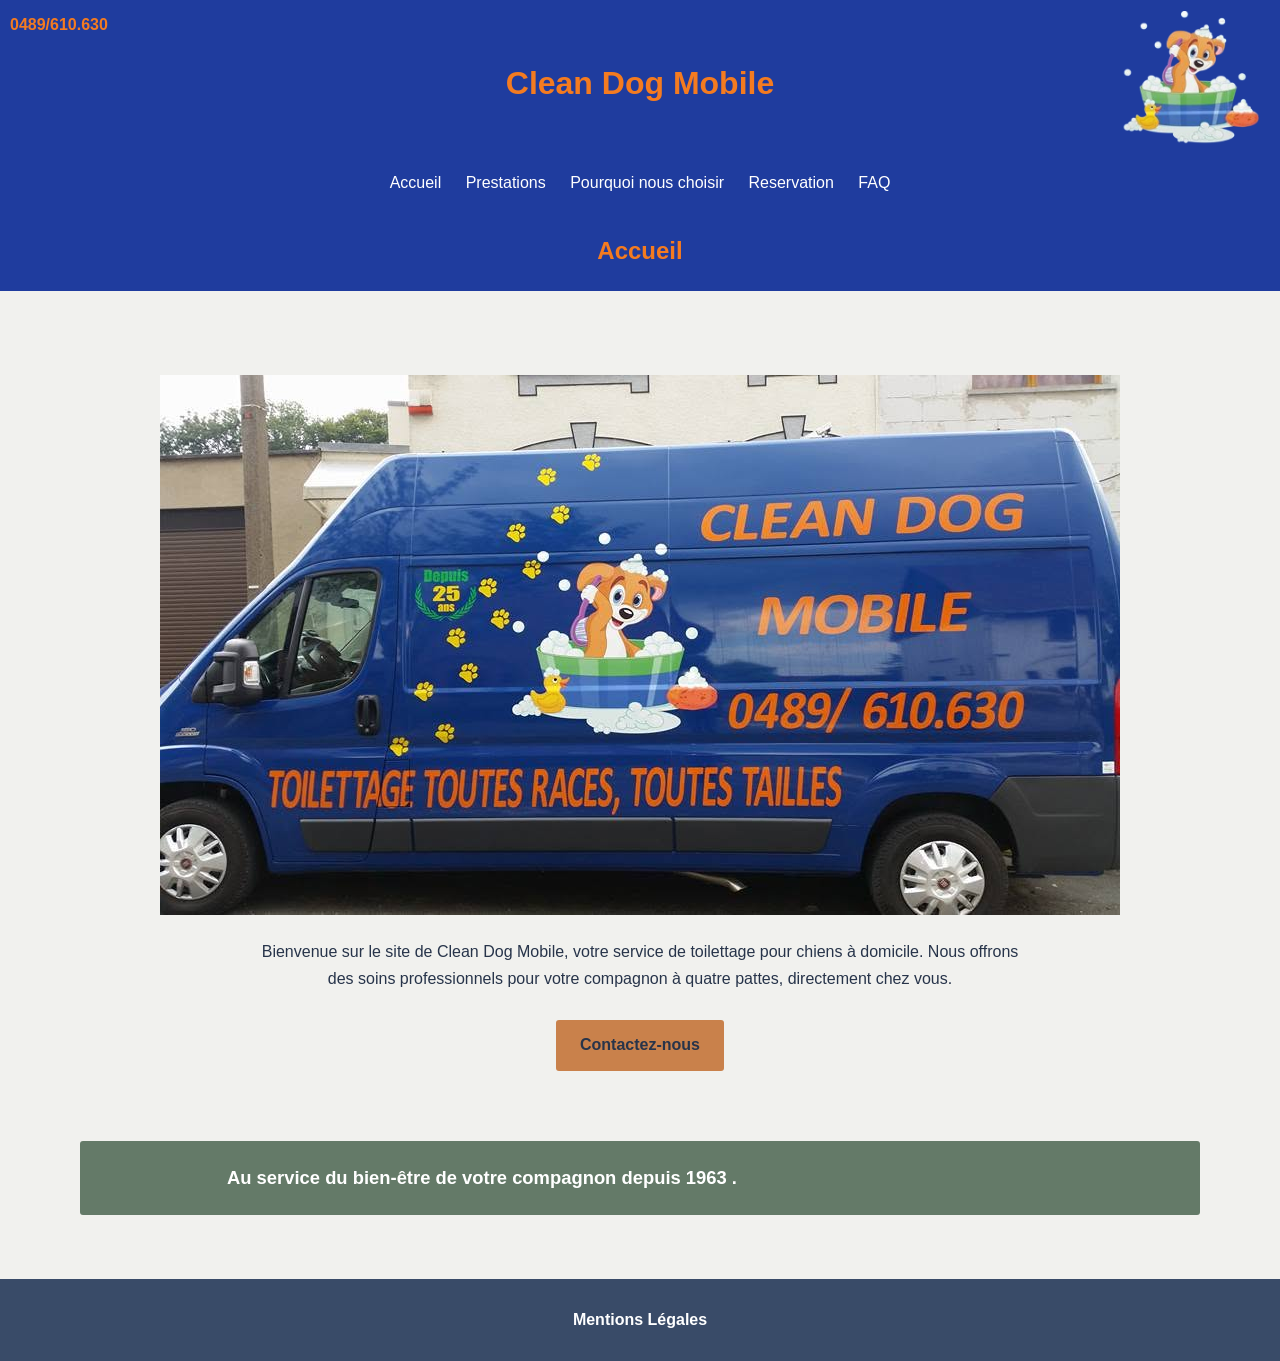
<file: html/index.html>
<!DOCTYPE html>
<html lang="fr">
<head>
    <meta charset="UTF-8">
    <meta name="viewport" content="width=device-width, initial-scale=1.0">
    <title>Clean Dog Mobile</title>
    <link rel="stylesheet" href="../css/style.css">
</head>
<body>
   
    <header>
        <a class="phone-number" href="tel:+32489610630">0489/610.630</a>
        <img src="../images/logo_toilettage.png" alt="Logo Clean Dog Mobile" class="logo">
        <div class="header-branding">
            <h1>Clean Dog Mobile</h1>
        </div>
        <nav>
            <ul>
                <li><a href="index.html">Accueil</a></li>
                <li><a href="prestations.html">Prestations</a></li>
                <li><a href="pourquoi.html">Pourquoi nous choisir</a></li>
                <li><a href="reservation.html">Reservation</a></li>              
                <li><a href="faq.html">FAQ</a></li>
            </ul>
            <h1>Accueil</h1>
        </nav>
    </header>

    <main>
        <section>
            <img src="../images/camionnette.jpg" alt="Camionnette Clean Dog Mobile" class="camionette">
            <p>Bienvenue sur le site de Clean Dog Mobile, votre service de toilettage pour chiens à domicile. Nous offrons des soins professionnels pour votre compagnon à quatre pattes, directement chez vous.</p>
            <button class="contact-button" onclick="window.location.href='contact.html'">Contactez-nous</button>
        </section>

        <section class="experience">
            <p>Au service du bien-être de votre compagnon depuis 1963 .</p>
        </section>
    </main>

    <footer>
        <a href="mentions.html" class="footer-link">Mentions Légales</a>
    </footer>
</body>
</html>
</file>
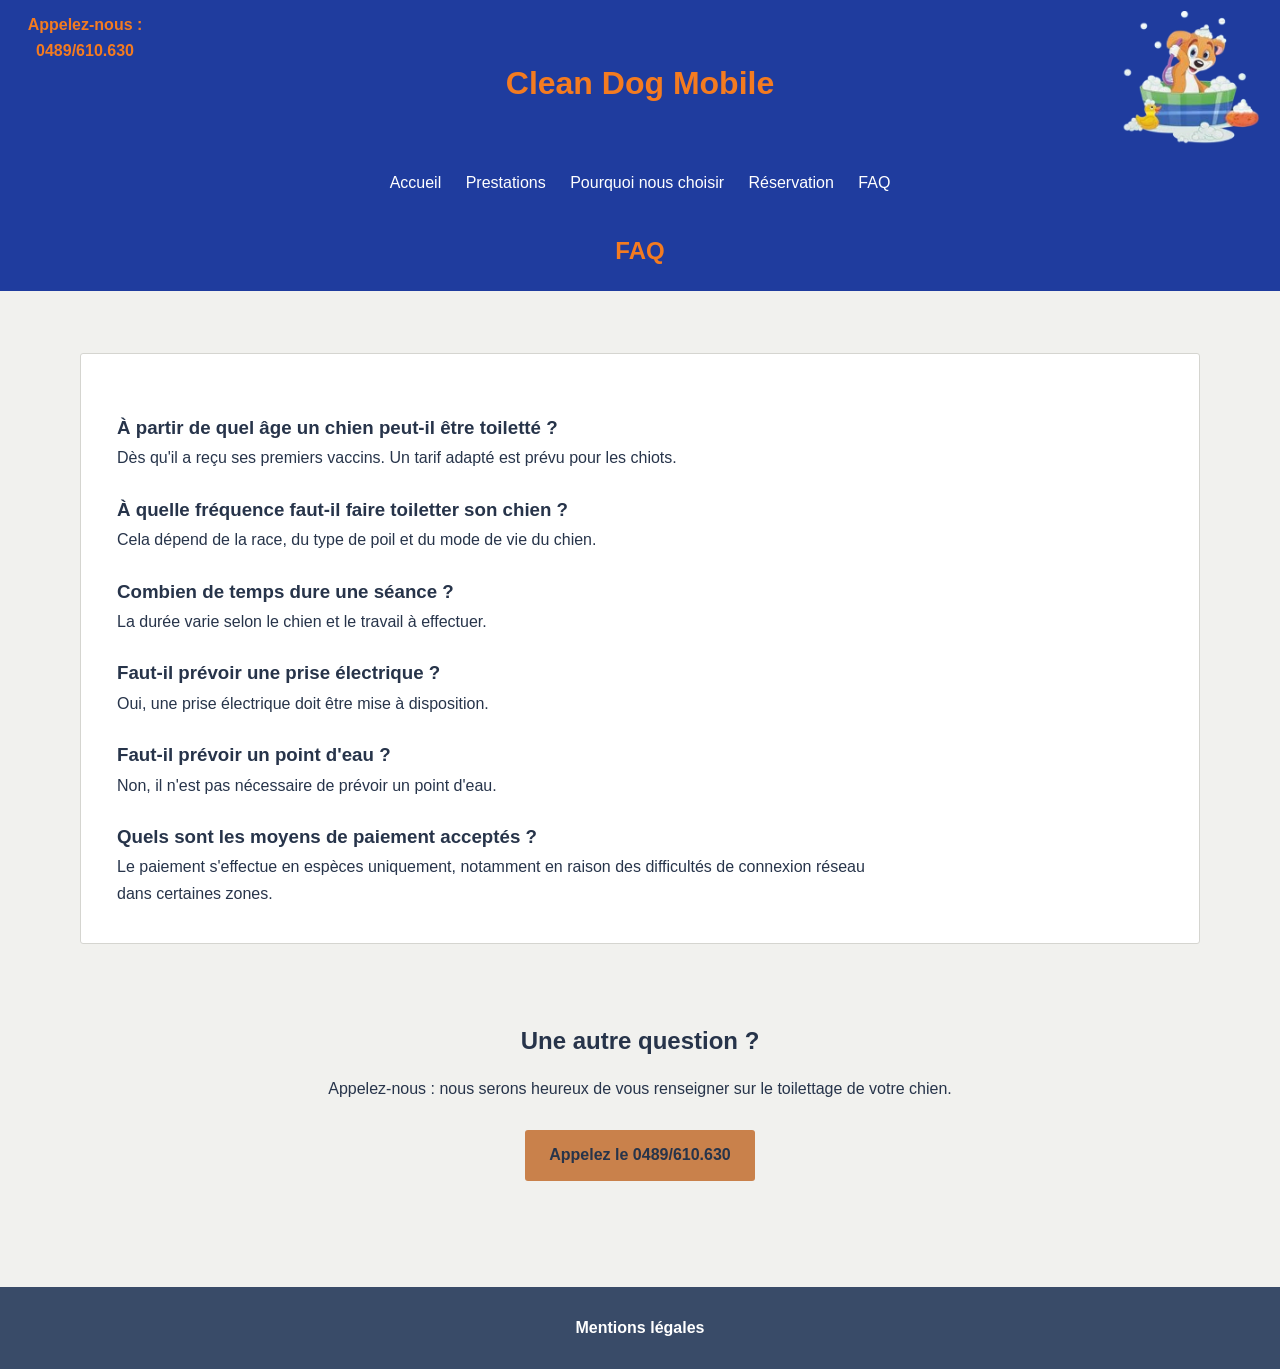
<file: html/faq.html>
<!DOCTYPE html>
<html lang="fr">
<head>
    <meta charset="UTF-8">
    <meta name="viewport" content="width=device-width, initial-scale=1.0">
    <title>Questions fréquentes | Clean Dog Mobile</title>
    <link rel="stylesheet" href="../css/style.css">
</head>
<body>
    <header>
        <a class="phone-number" href="tel:+32489610630">Appelez-nous : 0489/610.630</a>
        <div class="header-branding">
            <h1>Clean Dog Mobile</h1>
        </div>
        <img src="../images/logo_toilettage.png" alt="Logo Clean Dog Mobile" class="logo">
        <nav aria-label="Navigation principale">
            <ul>
                <li><a href="index.html">Accueil</a></li>
                <li><a href="prestations.html">Prestations</a></li>
                <li><a href="pourquoi.html">Pourquoi nous choisir</a></li>
                <li><a href="reservation.html">Réservation</a></li>
                <li><a href="faq.html" aria-current="page">FAQ</a></li>
            </ul>
            <h1>FAQ</h1>
        </nav>
    </header>

    <main>
        <section class="faq-item">
            <h3>À partir de quel âge un chien peut-il être toiletté ?</h3>
            <p>Dès qu'il a reçu ses premiers vaccins. Un tarif adapté est prévu pour les chiots.</p>

            <h3>À quelle fréquence faut-il faire toiletter son chien ?</h3>
            <p>Cela dépend de la race, du type de poil et du mode de vie du chien.</p>

            <h3>Combien de temps dure une séance ?</h3>
            <p>La durée varie selon le chien et le travail à effectuer.</p>

            <h3>Faut-il prévoir une prise électrique ?</h3>
            <p>Oui, une prise électrique doit être mise à disposition.</p>

            <h3>Faut-il prévoir un point d'eau ?</h3>
            <p>Non, il n'est pas nécessaire de prévoir un point d'eau.</p>

            <h3>Quels sont les moyens de paiement acceptés ?</h3>
            <p>Le paiement s'effectue en espèces uniquement, notamment en raison des difficultés de connexion réseau dans certaines zones.</p>
        </section>
        <section>
            <h2>Une autre question ?</h2>
            <p>Appelez-nous : nous serons heureux de vous renseigner sur le toilettage de votre chien.</p>
            <a class="contact-button" href="tel:+32489610630">Appelez le 0489/610.630</a>
        </section>
    </main>

    <footer>
        <a href="mentions.html" class="footer-link">Mentions légales</a>
    </footer>
</body>
</html>
</file>
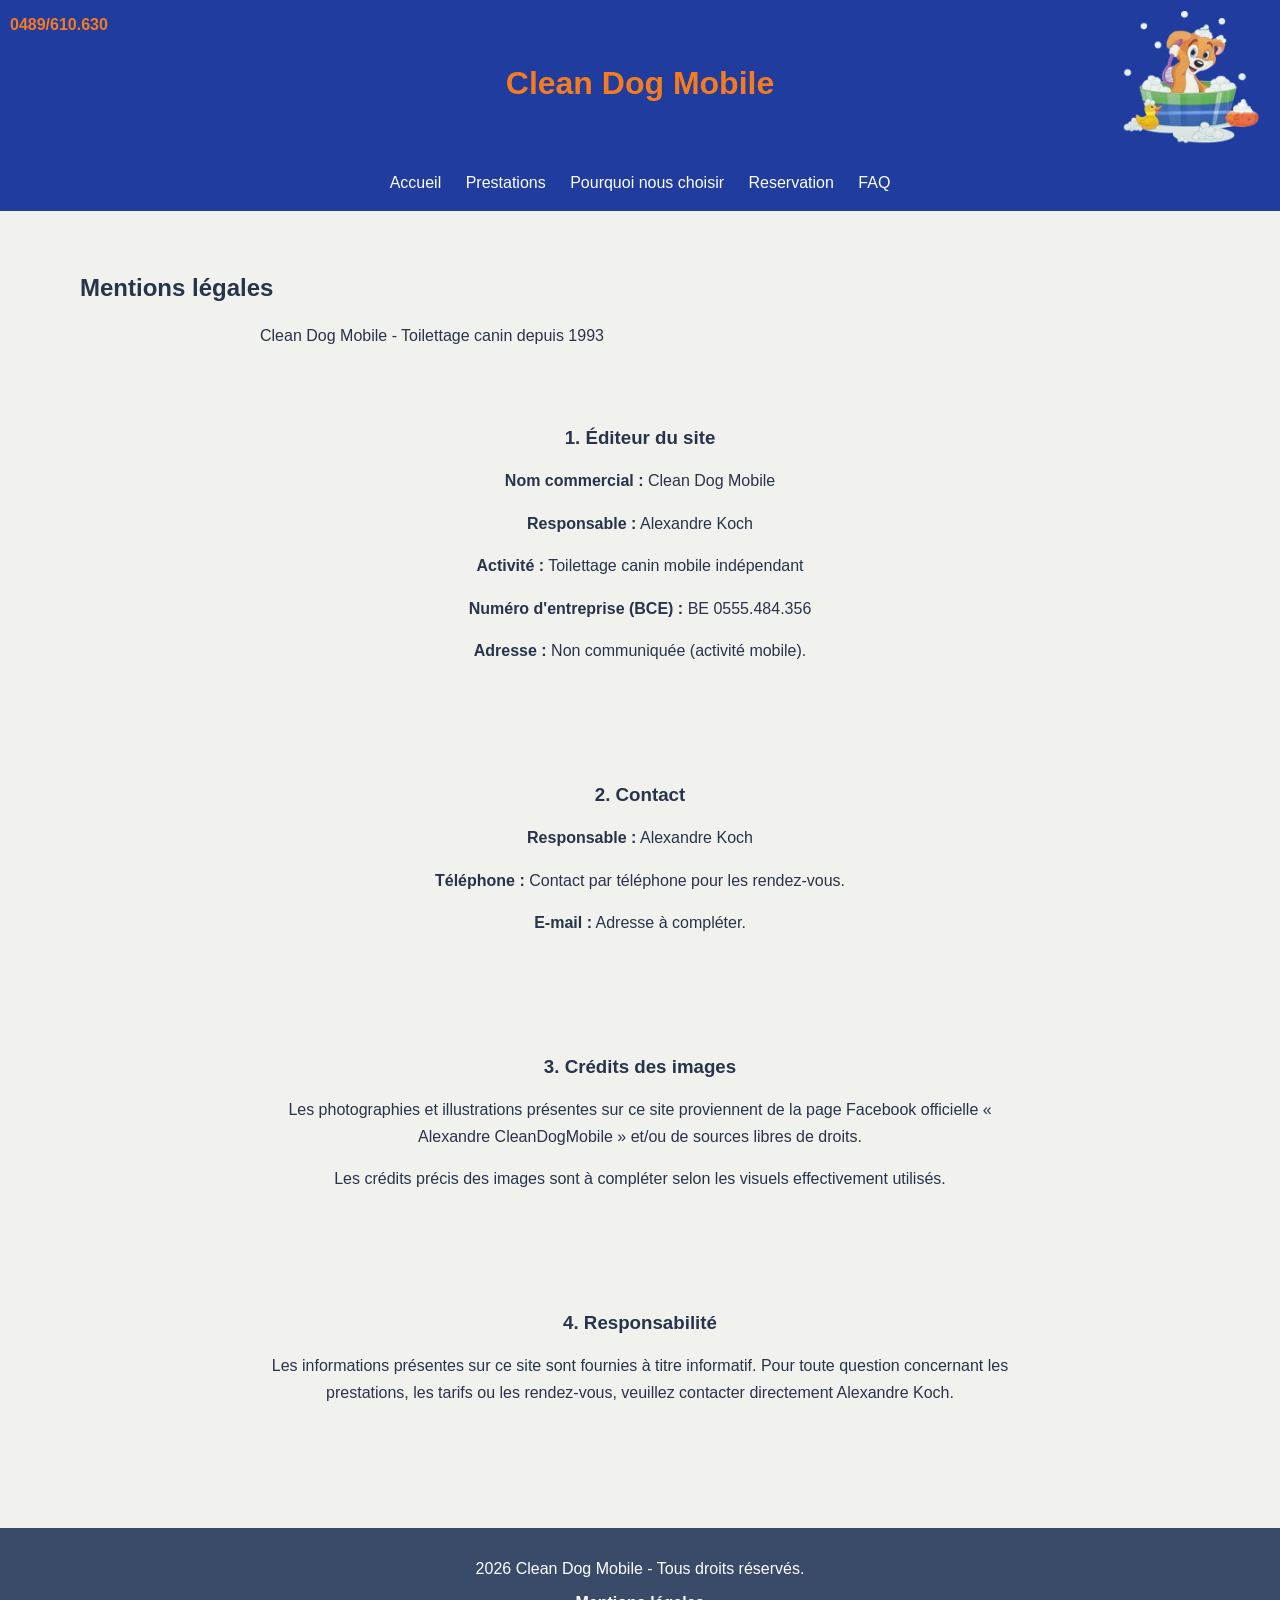
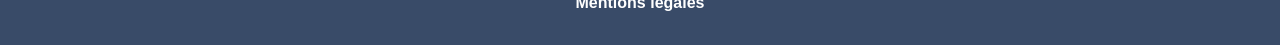
<file: html/mentions.html>
<!DOCTYPE html>
<html lang="fr">
<head>
    <meta charset="UTF-8">
    <meta name="viewport" content="width=device-width, initial-scale=1.0">
    <title>Clean Dog Mobile</title>
    <link rel="stylesheet" href="../css/style.css">
</head>
<body>
    <header>
        <a class="phone-number" href="tel:+32489610630">0489/610.630</a>
        <img src="../images/logo_toilettage.png" alt="Logo Clean Dog Mobile" class="logo">
        <div class="header-branding">
            <h1>Clean Dog Mobile</h1>
        </div>
        <nav>
            <ul>
                <li><a href="index.html">Accueil</a></li>
                <li><a href="prestations.html">Prestations</a></li>
                <li><a href="pourquoi.html">Pourquoi nous choisir</a></li>
                <li><a href="reservation.html">Reservation</a></li>              
                <li><a href="faq.html">FAQ</a></li>
            </ul>
        </nav>
    </header>

    <main>
        <h2>Mentions légales</h2>
        <p>Clean Dog Mobile - Toilettage canin depuis 1993</p>
        <section>
            <h3>1. Éditeur du site</h3>
            <p><strong>Nom commercial :</strong> Clean Dog Mobile</p>
            <p><strong>Responsable :</strong> Alexandre Koch</p>
            <p><strong>Activité :</strong> Toilettage canin mobile indépendant</p>
            <p><strong>Numéro d'entreprise (BCE) :</strong> BE 0555.484.356</p>
            <p><strong>Adresse :</strong> Non communiquée (activité mobile).</p>
        </section>

        <section>
            <h3>2. Contact</h3>
            <p><strong>Responsable :</strong> Alexandre Koch</p>
            <p><strong>Téléphone :</strong> Contact par téléphone pour les rendez-vous.</p>
            <p><strong>E-mail :</strong> Adresse à compléter.</p>
        </section>

        <section>
            <h3>3. Crédits des images</h3>
            <p>
                Les photographies et illustrations présentes sur ce site
                proviennent de la page Facebook officielle
                « Alexandre CleanDogMobile » et/ou de sources libres de droits.
            </p>
            <p>
                Les crédits précis des images sont à compléter selon
                les visuels effectivement utilisés.
            </p>
        </section>



        <section>
            <h3>4. Responsabilité</h3>
            <p>
                Les informations présentes sur ce site sont fournies
                à titre informatif. Pour toute question concernant
                les prestations, les tarifs ou les rendez-vous,
                veuillez contacter directement Alexandre Koch.
            </p>
        </section>

    </main>

    <footer>
        <p>2026 Clean Dog Mobile - Tous droits réservés.</p>
        <a href="mentions.html" class="footer-link">Mentions légales</a>
    </footer>       
</body>

</html>
</file>
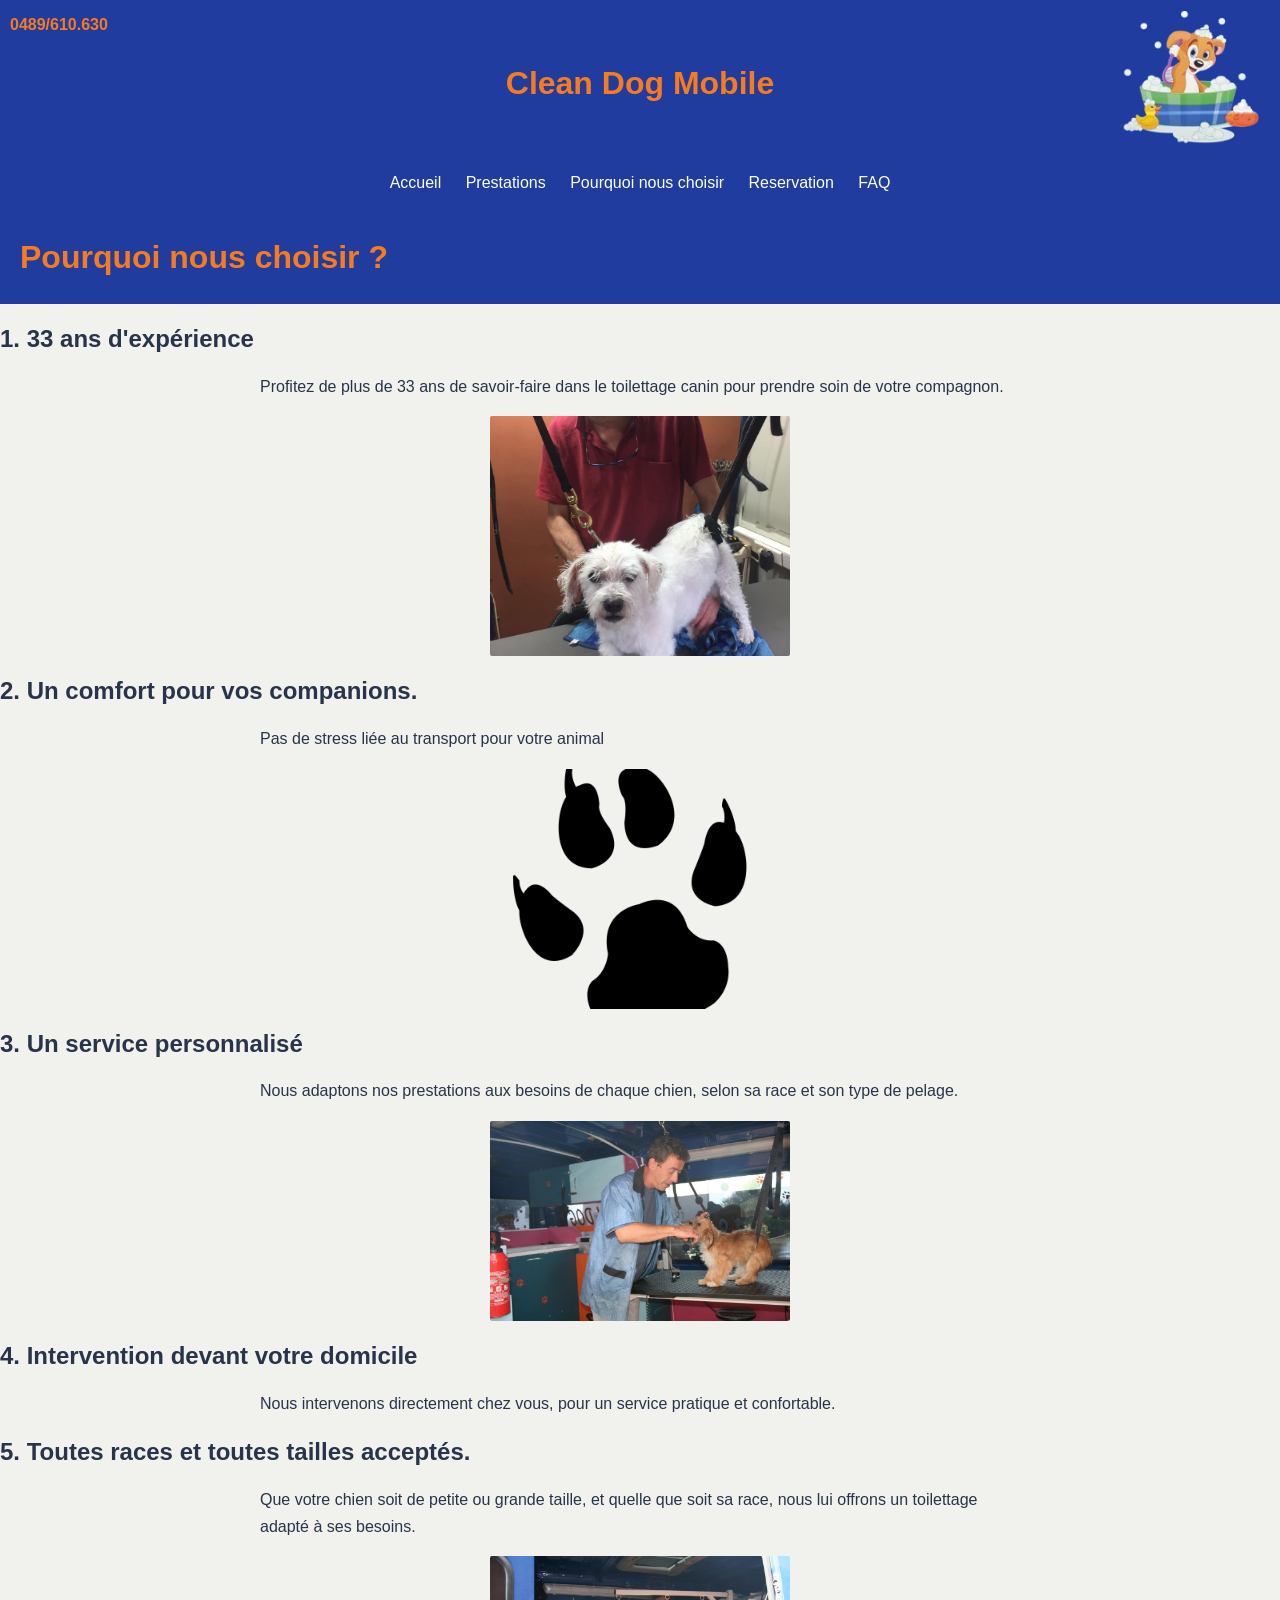
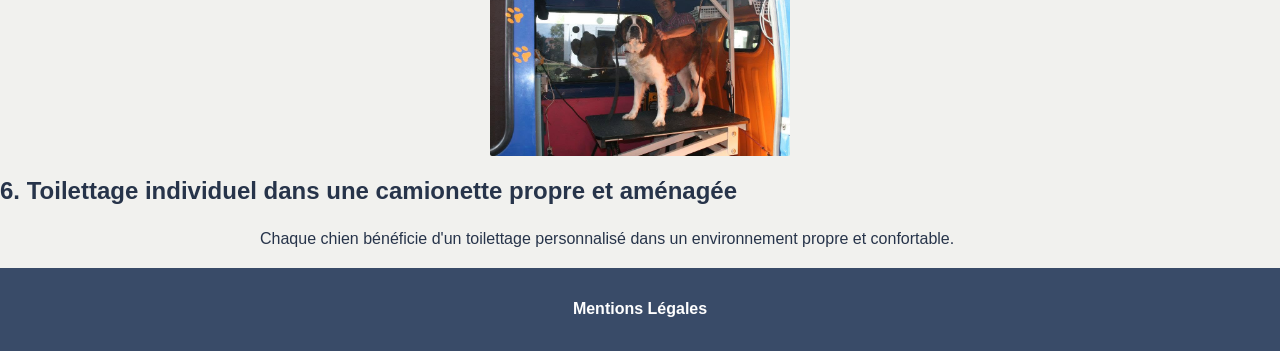
<file: html/pourquoi.html>
<!DOCTYPE html>
<html lang="en">
<head>
    <meta charset="UTF-8">
    <meta name="viewport" content="width=device-width, initial-scale=1.0">
    <title>Clean Dog Mobile</title>
    <link rel="stylesheet" href="../css/style.css">
</head>
<body>
    <header>
        <a class="phone-number" href="tel:+32489610630">0489/610.630</a>
        <img src="../images/logo_toilettage.png" alt="Logo Clean Dog Mobile" class="logo">
        <div class="header-branding">
            <h1>Clean Dog Mobile</h1>
        </div>
        <nav>
            <ul>
                <li><a href="index.html">Accueil</a></li>
                <li><a href="prestations.html">Prestations</a></li>
                <li><a href="pourquoi.html">Pourquoi nous choisir</a></li>
                <li><a href="reservation.html">Reservation</a></li>              
                <li><a href="faq.html">FAQ</a></li>
            </ul>
        </nav>
    </header>

        <h1>Pourquoi nous choisir ?</h1>
        <h2>1. 33 ans d'expérience</h2>
        <p>Profitez de plus de 33 ans de savoir-faire dans le toilettage canin pour prendre soin de votre compagnon.</p>
        <img src="../images/chienblanc.jpg" alt="chien blanc" class="image">


        <h2>2. Un comfort pour vos companions.</h2>
        <p>Pas de stress liée au transport pour votre animal</p>
        <img src="../images/pattes.png" alt="pattes de chien" class="image">

        <h2>3. Un service personnalisé</h2>
        <p>Nous adaptons nos prestations aux besoins de chaque chien, selon sa race et son type de pelage.</p>
        <img src="../images/petitchien.jpg" alt="petit chien" class="image">
        
        <h2>4. Intervention devant votre domicile</h2>
        <p>Nous intervenons directement chez vous, pour un service pratique et confortable.</p>
        
        <h2>5. Toutes races et toutes tailles acceptés.</h2>
        <p>Que votre chien soit de petite ou grande taille, et quelle que soit sa race, nous lui offrons un toilettage adapté à ses besoins.</p>
        <img src="../images/saintbernard.jpg" alt="saint_bernard" class="image">
        
        <h2>6. Toilettage individuel dans une camionette propre et aménagée</h2>
        <p>Chaque chien bénéficie d'un toilettage personnalisé dans un environnement propre et confortable.</p>
      
    
        <footer>
        <a href="mentions.html" class="footer-link">Mentions Légales </a>
    </footer>       

  
    
    
</body>

</html>
</file>
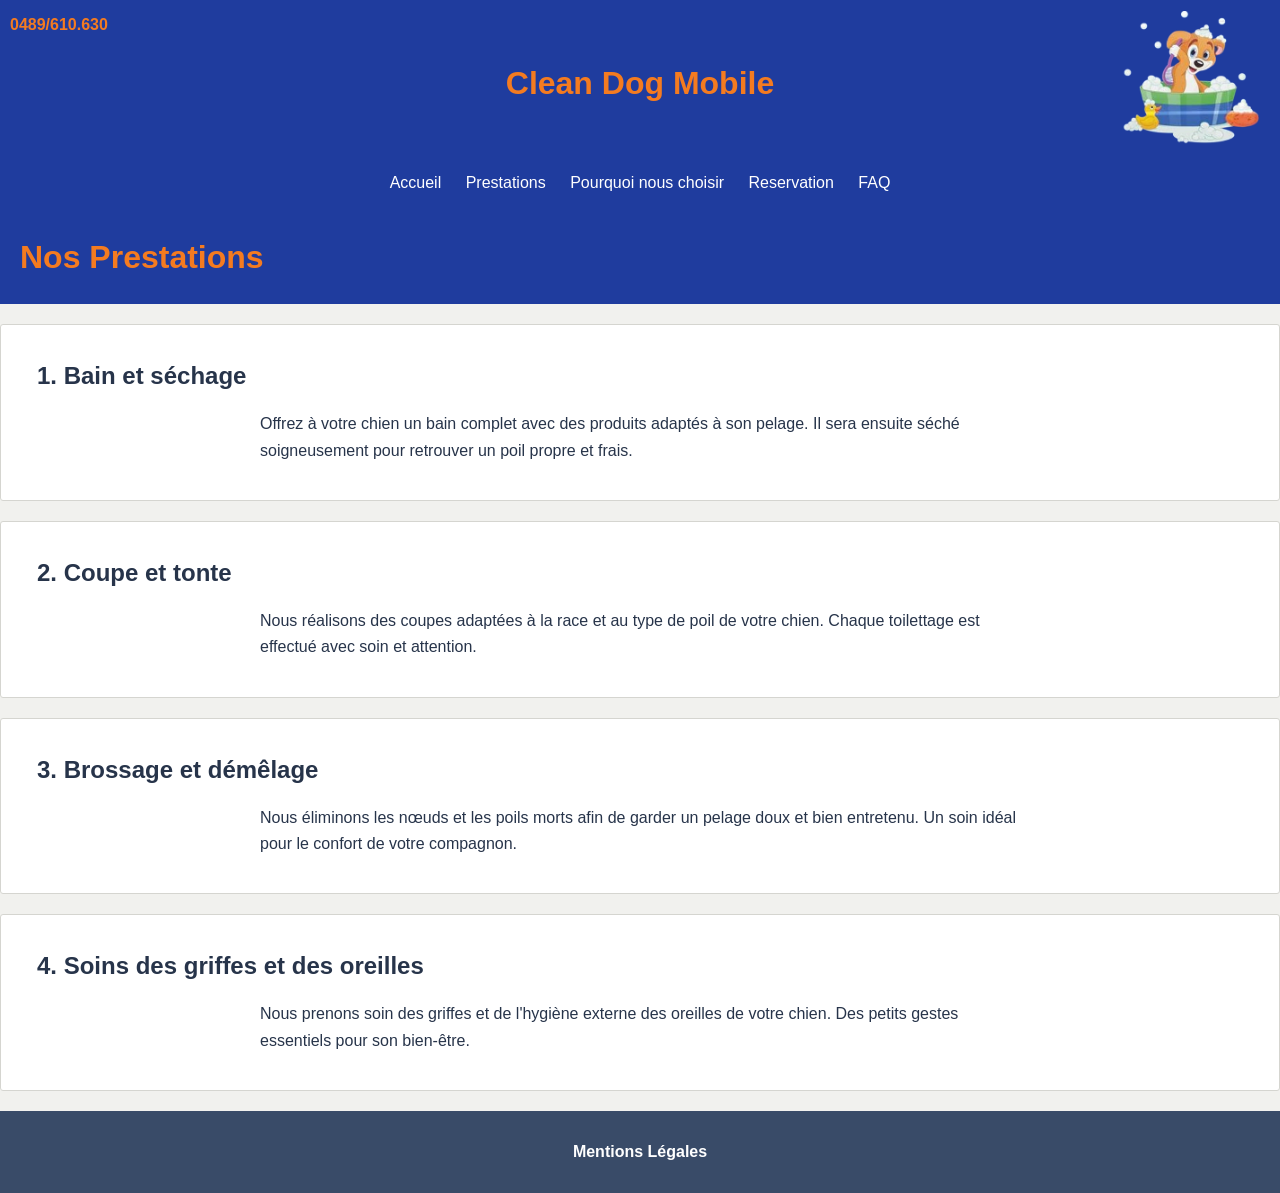
<file: html/prestations.html>
<!DOCTYPE html>
<html lang="en">
<head>
    <meta charset="UTF-8">
    <meta name="viewport" content="width=device-width, initial-scale=1.0">
    <title>Clean Dog Mobile</title>
    <link rel="stylesheet" href="../css/style.css">
</head>
<body>
    <header>
        <a class="phone-number" href="tel:+32489610630">0489/610.630</a>
        <img src="../images/logo_toilettage.png" alt="Logo Clean Dog Mobile" class="logo">
        <div class="header-branding">
            <h1>Clean Dog Mobile</h1>
        </div>

        <nav>
            <ul>
                <li><a href="index.html">Accueil</a></li>
                <li><a href="prestations.html">Prestations</a></li>
                <li><a href="pourquoi.html">Pourquoi nous choisir</a></li>
                <li><a href="reservation.html">Reservation</a></li>
                <li><a href="faq.html">FAQ</a></li>
            </ul>
        </nav>
    </header>

    <h1>Nos Prestations</h1>

    <section class="prestation">
        <h2>1. Bain et séchage</h2>
        <p>Offrez à votre chien un bain complet avec des produits adaptés à son pelage. Il sera ensuite séché soigneusement pour retrouver un poil propre et frais.</p>
    </section>

    <section class="prestation">
        <h2>2. Coupe et tonte</h2>
        <p>Nous réalisons des coupes adaptées à la race et au type de poil de votre chien. Chaque toilettage est effectué avec soin et attention.</p>
    </section>

    <section class="prestation">
        <h2>3. Brossage et démêlage</h2>
        <p>Nous éliminons les nœuds et les poils morts afin de garder un pelage doux et bien entretenu. Un soin idéal pour le confort de votre compagnon.</p>
    </section>

    <section class="prestation">
        <h2>4. Soins des griffes et des oreilles</h2>
        <p>Nous prenons soin des griffes et de l'hygiène externe des oreilles de votre chien. Des petits gestes essentiels pour son bien-être.</p>
    </section>

    <footer>
        <a href="mentions.html" class="footer-link">Mentions Légales</a>
    </footer>
</body>
</html>
</file>
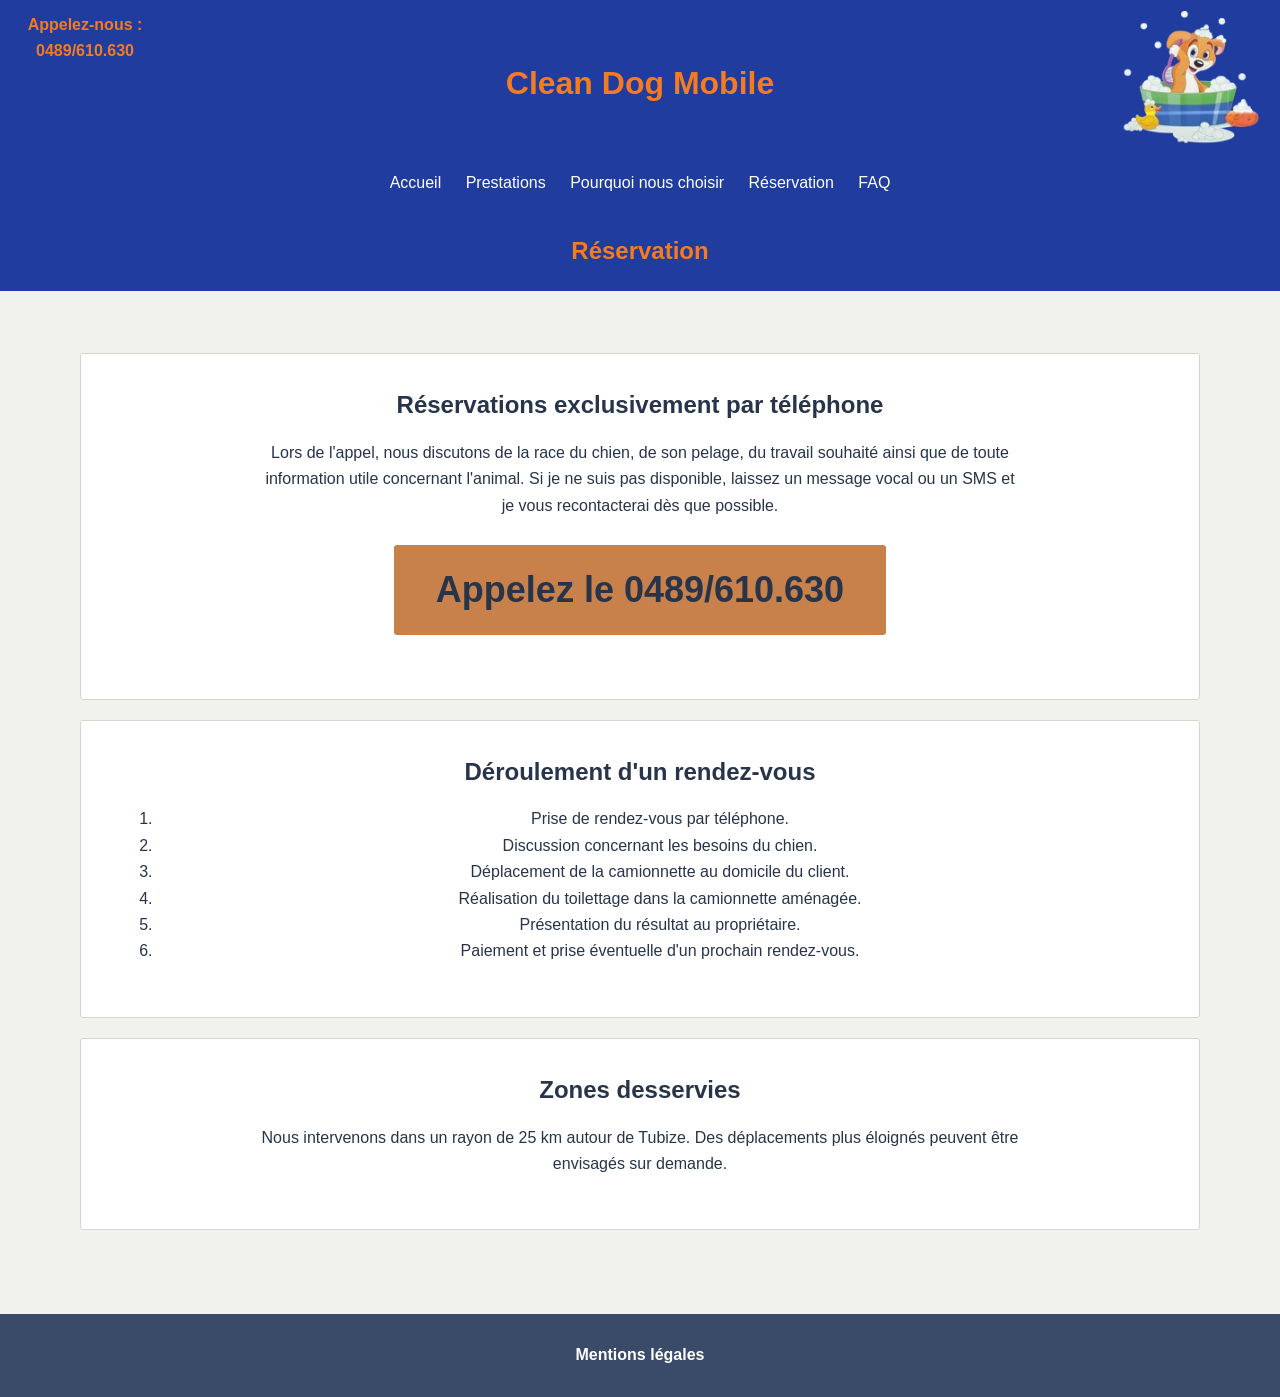
<file: html/reservation.html>
<!DOCTYPE html>
<html lang="fr">
<head>
    <meta charset="UTF-8">
    <meta name="viewport" content="width=device-width, initial-scale=1.0">
    <title>Réservation | Clean Dog Mobile</title>
    <link rel="stylesheet" href="../css/style.css">
</head>
<body>
    <header>
        <a class="phone-number" href="tel:+32489610630">Appelez-nous : 0489/610.630</a>
        <div class="header-branding">
            <h1>Clean Dog Mobile</h1>
        </div>
        <img src="../images/logo_toilettage.png" alt="Logo Clean Dog Mobile" class="logo">
        <nav aria-label="Navigation principale">
            <ul>
                <li><a href="index.html">Accueil</a></li>
                <li><a href="prestations.html">Prestations</a></li>
                <li><a href="pourquoi.html">Pourquoi nous choisir</a></li>
                <li><a href="reservation.html" aria-current="page">Réservation</a></li>
                <li><a href="faq.html">FAQ</a></li>
            </ul>
            <h1>Réservation</h1>
        </nav>
    </header>

    <main>
        <section class="reservation-box">
            <h2>Réservations exclusivement par téléphone</h2>
            <p>Lors de l'appel, nous discutons de la race du chien, de son pelage, du travail souhaité ainsi que de toute information utile concernant l'animal. Si je ne suis pas disponible, laissez un message vocal ou un SMS et je vous recontacterai dès que possible.</p>
            <a class="contact-button bien gros" href="tel:+32489610630">Appelez le 0489/610.630</a>
        </section>

        <section class="reservation-box">
            <h2>Déroulement d'un rendez-vous</h2>
            <ol>
                <li>Prise de rendez-vous par téléphone.</li>
                <li>Discussion concernant les besoins du chien.</li>
                <li>Déplacement de la camionnette au domicile du client.</li>
                <li>Réalisation du toilettage dans la camionnette aménagée.</li>
                <li>Présentation du résultat au propriétaire.</li>
                <li>Paiement et prise éventuelle d'un prochain rendez-vous.</li>
            </ol>
        </section>

        <section class="reservation-box">
            <h2>Zones desservies</h2>
            <p>Nous intervenons dans un rayon de 25 km autour de Tubize. Des déplacements plus éloignés peuvent être envisagés sur demande.</p>
        </section>
    </main>

    <footer>
        <a href="mentions.html" class="footer-link">Mentions légales</a>
    </footer>
</body>
</html>
</file>
<file: css/style.css>
:root {
    --blue: #394B68;
    --navy: #27344A;
    --orange: #C9814B;
    --yellow: #D8C78D;
    --pale-blue: #E8E8E5;
    --white: #FFFFFF;
    --green: #647A68;
    --shadow: none;
}

* {
    box-sizing: border-box;
}

html {
    scroll-behavior: smooth;
}

body {
    min-width: 320px;
    margin: 0;
    color: var(--navy);
    background: #F1F1EE;
    font-family: Arial, sans-serif;
    line-height: 1.65;
}

header {
    display: grid;
    grid-template-columns: 170px 1fr 170px;
    align-items: center;
    background-color: #1F3C9E;
    text-align: center;
}

h1 {
    grid-column: 2;
    grid-row: 1;
    margin: 0;
    padding: 20px;
    color: #F47B20;
    background-color: #1F3C9E;
}

.phone-number {
    grid-column: 1;
    grid-row: 1;
    justify-self: start;
    align-self: start;
    margin: 12px 10px;
    color: #F47B20;
    font-weight: bold;
    text-decoration: none;
}

.header-branding {
    grid-column: 2;
    grid-row: 1;
}

.header-branding h1 {
    grid-column: auto;
    grid-row: auto;
    padding-bottom: 8px;
}

nav {
    grid-column: 1 / -1;
    grid-row: 2;
    background-color: #1F3C9E;
}

nav ul {
    margin: 0;
    padding: 15px;
    list-style: none;
}

nav li {
    display: inline;
    margin: 0 10px;
}

nav a {
    color: #FFFFFF;
    text-decoration: none;
}

nav a:hover {
    color: #F7C51E;
}

.logo {
    grid-column: 3;
    grid-row: 1;
    display: block;
    width: 140px;
    max-width: 100%;
    height: auto;
    margin: 10px;
}

@media (max-width: 480px) {
    header {
        grid-template-columns: 1fr 90px;
    }

    .logo {
        grid-column: 2;
        grid-row: 1 / 3;
        align-self: center;
        width: 80px;
    }

    header h1 {
        grid-column: 1;
        grid-row: 2;
        padding: 16px 4px;
        font-size: 1.5rem;
    }

    .header-branding {
        grid-column: 1;
        grid-row: 2;
    }

    .header-branding h1 {
        padding: 16px 4px 8px;
    }

    .phone-number {
        font-size: 2px;
        grid-column: 1;
        grid-row: 1;
        margin: 10px 4px;
    }

    nav {
        grid-row: 3;
    }
}

main {
    width: min(1120px, calc(100% - 36px));
    min-height: 55vh;
    margin: 0 auto;
    padding: 42px 0 64px;
}

main > h1 {
    margin: 0 0 28px;
    padding: 0;
    color: var(--navy);
    background: transparent;
    font-size: clamp(2rem, 5vw, 3.2rem);
    grid-column: auto;
    grid-row: auto;
    line-height: 1.15;
    text-align: center;
}

h2,
h3,
h4 {
    color: var(--navy);
    line-height: 1.25;
}

p {
    max-width: 760px;
    margin: 16px auto;
}

section {
    padding: clamp(22px, 4vw, 42px);
    text-align: center;
}

.hero {
    overflow: hidden;
    padding: 0;
    background: var(--white);
    border-radius: 3px;
    box-shadow: var(--shadow);
}

.hero .camionette {
    display: block;
    width: 100%;
    max-height: 480px;
    object-fit: cover;
}

.hero-content {
    padding: clamp(24px, 5vw, 52px);
}

.hero-content h2 {
    margin: 0;
    font-size: clamp(1.7rem, 4vw, 2.6rem);
}

.hero-content p {
    font-size: 1.1rem;
}

.experience {
    margin-top: 28px;
    padding: 22px;
    color: var(--white);
    background: var(--green);
    border-radius: 3px;
    text-align: center;
}

.experience p {
    margin: 0;
    font-size: 1.15rem;
    font-weight: 700;
}

.contact-button {
    display: inline-flex;
    min-height: 48px;
    align-items: center;
    justify-content: center;
    margin: 12px 6px 0;
    padding: 12px 24px;
    color: var(--navy);
    background: var(--orange);
    border: 0;
    border-radius: 3px;
    cursor: pointer;
    font: inherit;
    font-weight: 800;
    text-align: center;
    text-decoration: none;
    transition: background-color 160ms ease;
}

.contact-button:hover,
.contact-button:focus-visible {
    background: #B87343;
}

.contact-button.bien.gros {
    min-width: min(420px, 100%);
    min-height: 88px;
    margin: 10px auto 28px;
    padding: 24px 42px;
    border-radius: 3px;
    font-size: clamp(1.5rem, 4vw, 2.25rem);
    line-height: 1.15;
    box-shadow: none;
}

.prestation,
.faq-item,
.reservation-box,
.legal-card,
.reason-card {
    margin: 20px 0;
    padding: clamp(22px, 4vw, 36px);
    background: var(--white);
    border: 1px solid #D5D5D0;
    border-radius: 3px;
    box-shadow: none;
}

.prestation {
    text-align: left;
}

.prestation h2 {
    margin-top: 0;
}

.prestation p,
.reason-card p {
    margin-bottom: 0;
}

.reason-card {
    display: grid;
    grid-template-columns: minmax(0, 1fr) minmax(180px, 300px);
    align-items: center;
    gap: 28px;
    text-align: left;
}

.reason-card:nth-of-type(even) {
    grid-template-columns: minmax(180px, 300px) minmax(0, 1fr);
}

.reason-card:nth-of-type(even) img {
    grid-column: 1;
    grid-row: 1;
}

.reason-card:nth-of-type(even) div {
    grid-column: 2;
    grid-row: 1;
}

.reason-card h2 {
    margin-top: 0;
}

.image {
    display: block;
    width: 100%;
    max-width: 300px;
    max-height: 240px;
    margin: 0 auto;
    object-fit: cover;
    border-radius: 2px;
}

.faq-item {
    text-align: left;
}

.faq-item h2 {
    margin-top: 0;
    text-align: center;
}

.faq-item h3 {
    margin: 26px 0 4px;
}

.faq-item p {
    margin: 6px 0 0;
}

.reservation-box {
    text-align: center;
}

.reservation-box ul,
main > ol {
    max-width: 760px;
    margin: 24px auto;
    padding-left: 28px;
    text-align: left;
    line-height: 1.9;
}

.reservation-box h2 {
    margin-top: 0;
}

.legal-card {
    text-align: left;
}

.legal-card h3 {
    margin-top: 0;
}

footer {
    padding: 28px 18px;
    color: var(--white);
    background: var(--blue);
    text-align: center;
}

footer p {
    margin: 0 auto 8px;
}

.footer-link {
    color: var(--white);
    font-weight: 700;
    text-decoration: none;
}

.footer-link:hover,
.footer-link:focus-visible {
    color: var(--yellow);
}

:focus-visible {
    outline: 3px solid var(--yellow);
    outline-offset: 3px;
}

@media (max-width: 640px) {
    main {
        width: min(100% - 24px, 1120px);
        padding: 28px 0 44px;
    }

    .reason-card,
    .reason-card:nth-of-type(even) {
        grid-template-columns: 1fr;
        text-align: center;
    }

    .reason-card:nth-of-type(even) img,
    .reason-card:nth-of-type(even) div {
        grid-column: auto;
        grid-row: auto;
    }

    .contact-button.bien.gros {
        width: 100%;
        min-width: 0;
        min-height: 76px;
    }
}

@media (prefers-reduced-motion: reduce) {
    html {
        scroll-behavior: auto;
    }

    *,
    *::before,
    *::after {
        transition-duration: 0.01ms !important;
    }
}
</file>
